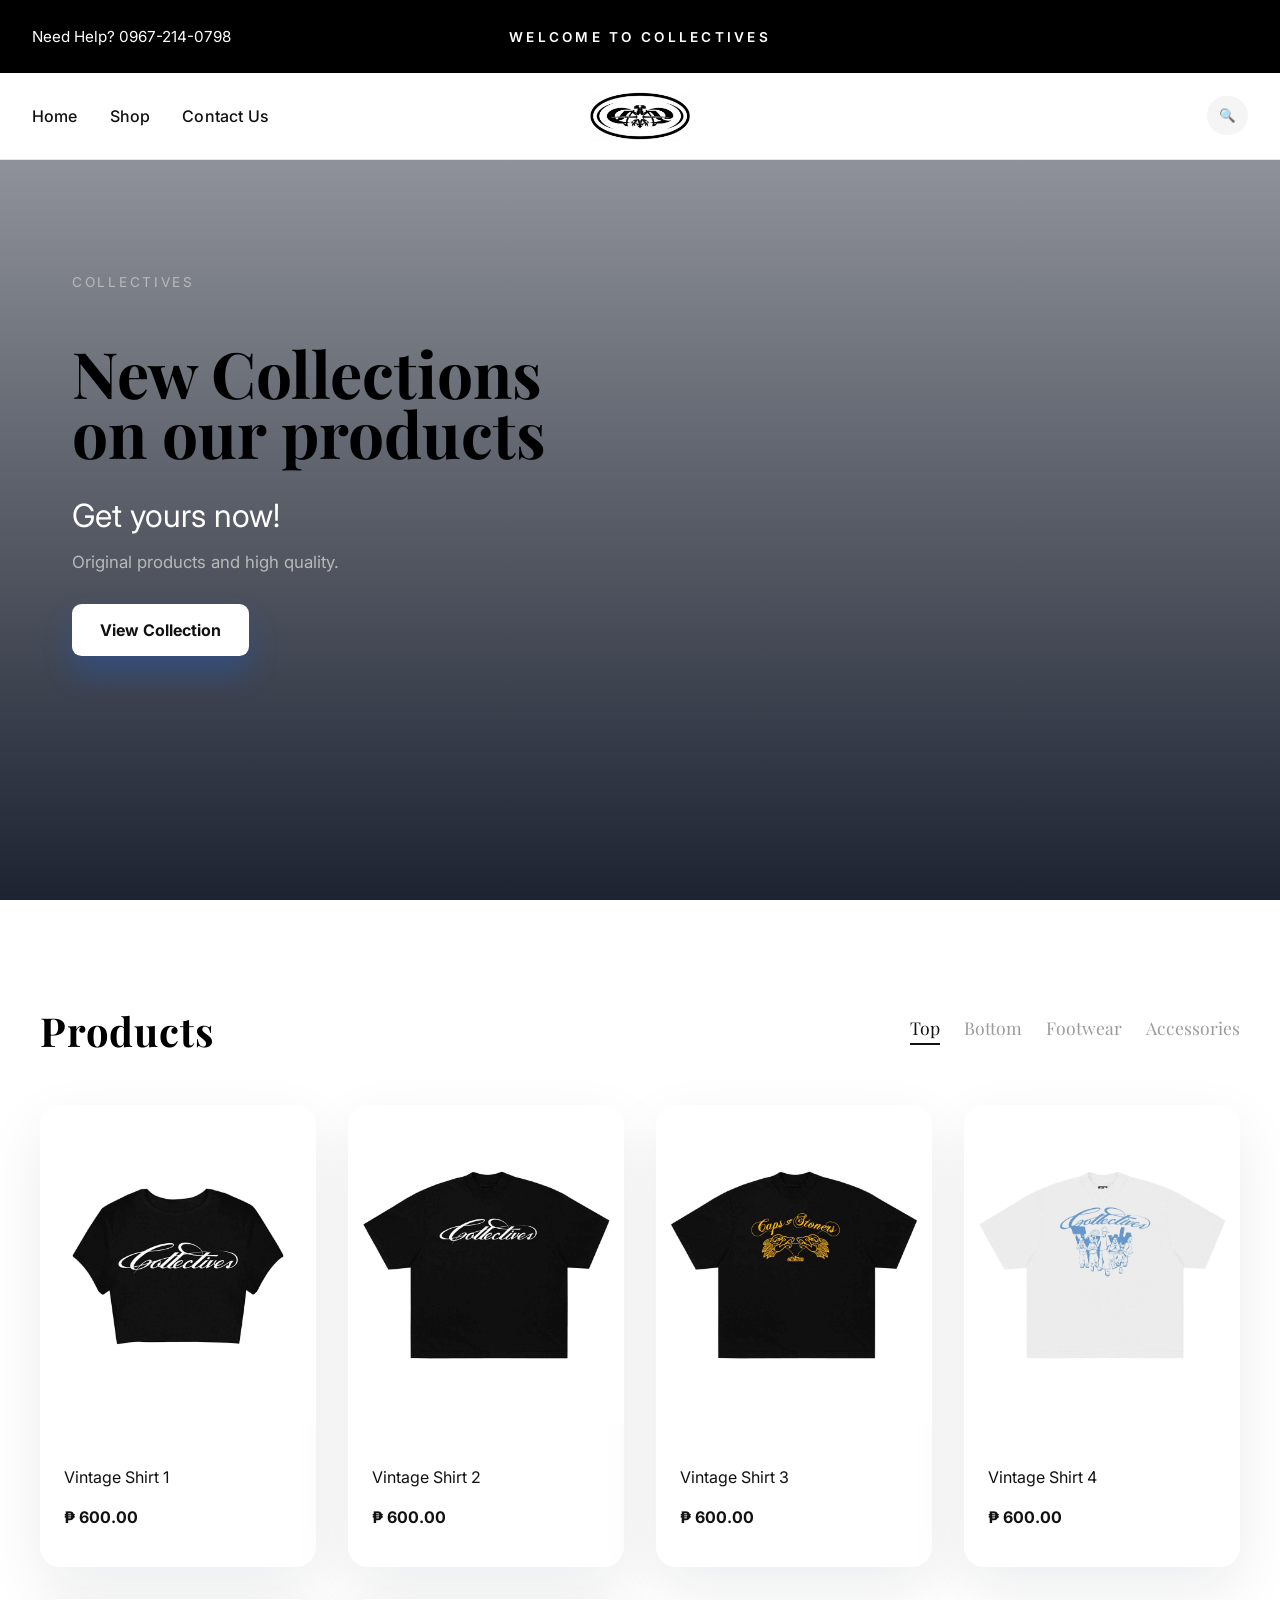
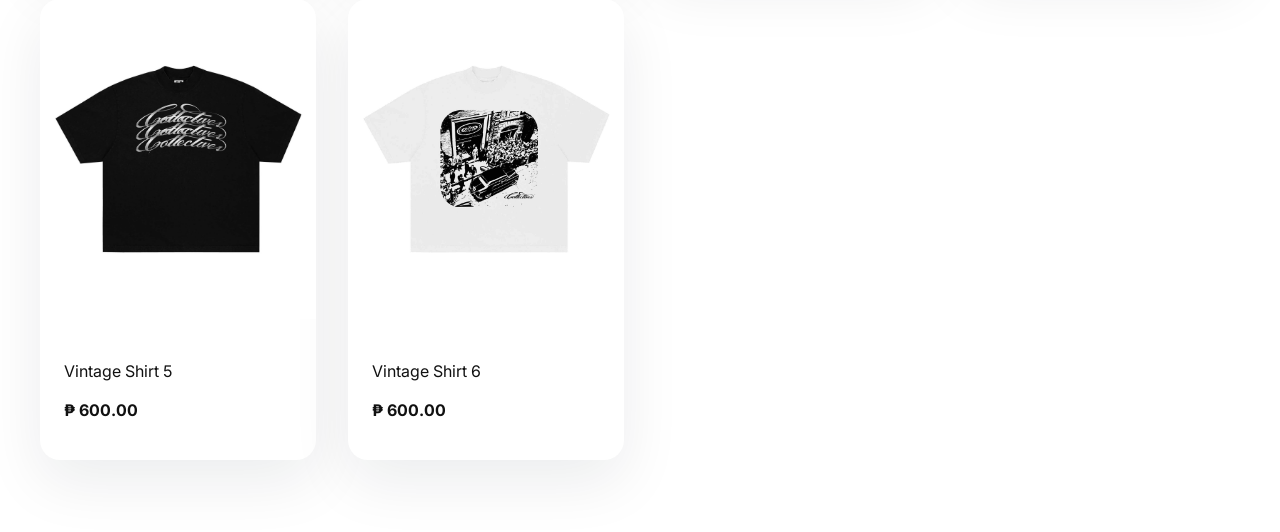
<file: CS/index.html>
<!DOCTYPE html>
<html lang="en">
<head>
  <meta charset="UTF-8">
  <meta name="viewport" content="width=device-width, initial-scale=1.0">
  <title>Daily Fabric</title>
  <link rel="preconnect" href="https://fonts.googleapis.com">
  <link rel="preconnect" href="https://fonts.gstatic.com" crossorigin>
  <link href="https://fonts.googleapis.com/css2?family=Inter:wght@400;500;600;700&family=Playfair+Display:wght@400;500;600;700;800&display=swap" rel="stylesheet">
  <link rel="stylesheet" href="styles.css">
</head>
<body class="home-page">
  <header class="site-header">
    <div class="topbar">
      <p>Need Help? 0967-214-0798</p> 
      <p class="topbar-center">WELCOME TO COLLECTIVES</p>
      <div class="top-actions">
      </div>
    </div>

    <div class="nav-bar">
      <nav class="main-nav">
        <a href="index.html">Home</a>
        <a href="#">Shop</a>
        <a href="contact.html">Contact Us</a>
      </nav>
      <a class="logo-link" href="index.html">
        <img class="logo-img" src="images/cslogo.jpg" alt="Collectives logo">
      </a>
      <div class="nav-icons">
        <button class="icon-button">🔍</button>
      </div>
    </div>
  </header>

  <section class="hero">
    <div class="hero-content">
      <p class="eyebrow">Collectives</p>
      <h1>New Collections on our products</h1>
      <p class="subtitle">Get yours now!</p>
      <p class="description">Original products and high quality.</p>
      <a class="cta-button" href="#products">View Collection</a>
    </div>
  </section>

  <section class="products-section" id="products">
    <div class="products-top">
      <h2>Products</h2>
      <div class="product-tabs">
        <a href="#" class="product-tab active" data-category="top">Top</a>
        <a href="#" class="product-tab" data-category="bottom">Bottom</a>
        <a href="#" class="product-tab" data-category="footwear">Footwear</a>
        <a href="#" class="product-tab" data-category="accessories">Accessories</a>
      </div>
    </div>

    <div class="product-grid">
      <article class="product-card category-top">
        <div class="product-image">
          <img class="front-img" src="images/shirt1front.jpg" alt="Shirt1 front">
          <img class="back-img" src="images/shirt1front.jpg" alt="Shirt1 back">
        </div>
        <div class="product-meta">
          <p class="product-name">Vintage Shirt 1</p>
          <p class="product-price">₱ 600.00</p>
        </div>
      </article>

      <article class="product-card category-top">
        <div class="product-image">
          <img class="front-img" src="images/shirt2front.jpg" alt="Shirt2 front">
          <img class="back-img" src="images/shirt2front.jpg" alt="Shirt2 back">
        </div>
        <div class="product-meta">
          <p class="product-name">Vintage Shirt 2</p>
          <p class="product-price">₱ 600.00</p>
        </div>
      </article>

      <article class="product-card category-top">
        <div class="product-image">
          <img class="front-img" src="images/shirt3front.jpg" alt="Shirt3 front">
          <img class="back-img" src="images/shirt3front.jpg" alt="Shirt3 back">
        </div>
        <div class="product-meta">
          <p class="product-name">Vintage Shirt 3</p>
          <p class="product-price">₱ 600.00</p>
        </div>
      </article>

      <article class="product-card category-top">
        <div class="product-image">
          <img class="front-img" src="images/shirt4front.jpg" alt="Shirt4 front">
          <img class="back-img" src="images/shirt4front.jpg" alt="Shirt4 back">
        </div>
        <div class="product-meta">
          <p class="product-name">Vintage Shirt 4</p>
          <p class="product-price">₱ 600.00</p>
        </div>
      </article>

      <article class="product-card category-top">
        <div class="product-image">
          <img class="front-img" src="images/shirt5front.jpg" alt="Shirt5 front">
          <img class="back-img" src="images/shirt5front.jpg" alt="Shirt5 back">
        </div>
        <div class="product-meta">
          <p class="product-name">Vintage Shirt 5</p>
          <p class="product-price">₱ 600.00</p>
        </div>
      </article>

      <article class="product-card category-top">
        <div class="product-image">
          <img class="front-img" src="images/shirt6front.jpg" alt="Shirt6 front">
          <img class="back-img" src="images/shirt6front.jpg" alt="Shirt6 back">
        </div>
        <div class="product-meta">
          <p class="product-name">Vintage Shirt 6</p>
          <p class="product-price">₱ 600.00</p>
        </div>
      </article>

      <article class="product-card category-bottom">
        <div class="product-image">
          <img class="back-img" src="images/short1back.jpg" alt="Short1 back">
          <img class="front-img" src="images/short1front.jpg" alt="Short1 front">
        </div>
        <div class="product-meta">
          <p class="product-name">Vintage '90s Tommy Hilfiger Light Washed Denim Shorts</p>
          <p class="product-price">₱ 600.00</p>
        </div>
      </article>

      <article class="product-card category-bottom out-of-stock">
        <div class="product-image">
          <img class="back-img" src="images/short2back.jpg" alt="Short2 back">
          <img class="front-img" src="images/short2front.jpg" alt="Short2 front">
          <span class="stock-label">Out of stock</span>
        </div>
        <div class="product-meta">
          <p class="product-name">Vintage Ralph Lauren Khaki Corduroy Shorts</p>
          <p class="product-price">₱ 600.00</p>
        </div>
      </article>

      <article class="product-card category-bottom">
        <div class="product-image">
          <img class="front-img" src="images/short3front.jpg" alt="Short3 front">
          <img class="back-img" src="images/short3back.jpg" alt="Short3 back">
        </div>
        <div class="product-meta">
          <p class="product-name">Vintage Ralph Lauren Chocolate Brown Corduroy Shorts</p>
          <p class="product-price">₱ 600.00</p>
        </div>
      </article>

    </div>
  </section>
  <script>
    const tabs = document.querySelectorAll('.product-tab');
    const cards = document.querySelectorAll('.product-card');

    function updateProductCategory(category) {
      cards.forEach(card => {
        if (card.classList.contains(`category-${category}`)) {
          card.classList.add('show');
        } else {
          card.classList.remove('show');
        }
      });
    }

    tabs.forEach(tab => {
      tab.addEventListener('click', event => {
        event.preventDefault();
        if (tab.classList.contains('active')) return;
        tabs.forEach(t => t.classList.remove('active'));
        tab.classList.add('active');
        cards.forEach(card => card.classList.remove('show'));
        setTimeout(() => {
          updateProductCategory(tab.dataset.category);
          // Scroll to products-top section to show heading and products
          const productsTop = document.querySelector('.products-top');
          productsTop.scrollIntoView({ behavior: 'smooth', block: 'nearest' });
        }, 100);
      });
    });

    updateProductCategory('top');

    // Add show class after a short delay for animation
    setTimeout(() => {
      cards.forEach(card => {
        if (card.classList.contains('category-top')) {
          card.classList.add('show');
        }
      });
    }, 100);

    // Page transition animation
    document.querySelectorAll('a[href]').forEach(link => {
      link.addEventListener('click', function(e) {
        const href = this.getAttribute('href');
        if (href && !href.startsWith('#') && !href.startsWith('http')) {
          e.preventDefault();
          document.body.classList.add('fade-out');
          setTimeout(() => {
            window.location.href = href;
          }, 300);
        }
      });
    });
  </script>
</body>
</html>
</file>
<file: CS/styles.css>
:root {
  --bg: #ffffff;
  --text: #111111;
  --muted: #b9b9b9;
  --accent: #111111;
  --panel: #f4f4f5;
  --topbar: #000000;
}

html {
  scroll-behavior: smooth;
}

body {
  font-family: 'Inter', system-ui, -apple-system, BlinkMacSystemFont, 'Segoe UI', sans-serif;
  background: var(--bg);
  color: var(--text);
  min-height: 100vh;
  animation: fadeIn 0.5s ease-in;
}

@keyframes fadeIn {
  from { opacity: 0; }
  to { opacity: 1; }
}

body.fade-out {
  animation: fadeOut 0.3s ease-out forwards;
}

@keyframes fadeOut {
  from { opacity: 1; }
  to { opacity: 0; }
}

h1, h2, h3, h4, h5, h6 {
  font-family: 'Playfair Display', serif;
  color: #000000;
}

.site-header {
  width: 100%;
  position: fixed;
  top: 0;
  left: 0;
  z-index: 10;
}

.topbar {
  display: grid;
  grid-template-columns: 1fr auto 1fr;
  align-items: center;
  padding: 0.75rem 2rem;
  background: var(--topbar);
  color: #ffffff;
  font-size: 0.95rem;
}

.topbar p:first-child {
  justify-self: start;
}

.topbar-center {
  justify-self: center;
  color: #ffffff;
  letter-spacing: 0.24em;
  font-size: 0.85rem;
  font-weight: 600;
}

.top-actions {
  justify-self: end;
}

.top-actions a {
  color: #ffffff;
  margin-left: 1.5rem;
  text-decoration: none;
}

.nav-bar {
  display: grid;
  grid-template-columns: 1fr auto 1fr;
  align-items: center;
  padding: 1.1rem 2rem;
  background: #ffffff;
  border-bottom: 1px solid #e6e6e6;
}

.brand {
  font-size: 1.65rem;
  font-weight: 800;
  letter-spacing: 0.15em;
  color: #111111;
}

.main-nav {
  display: flex;
  gap: 2rem;
  justify-self: start;
}

.main-nav a {
  color: #111111;
  text-decoration: none;
  font-weight: 500;
  letter-spacing: 0.01em;
}

.main-nav a.active {
  color: var(--accent);
}

.logo-link {
  display: flex;
  align-items: center;
  justify-content: center;
  justify-self: center;
}

.logo-img {
  display: block;
  height: 50px;
  width: auto;
}

.nav-icons {
  display: flex;
  align-items: center;
  gap: 0.9rem;
  justify-self: end;
}

.icon-button,
.cart-button {
  background: #f5f5f5;
  border: none;
  color: #111111;
  padding: 0.75rem;
  border-radius: 999px;
  cursor: pointer;
}

.cart-button {
  min-width: 4.5rem;
  font-weight: 600;
}

.hero {
  min-height: 100vh;
  background-image: url('https://images.unsplash.com/photo-1512436991641-6745cdb1723f?auto=format&fit=crop&w=1400&q=80');
  background-size: cover;
  background-position: center;
  display: flex;
  align-items: center;
  justify-content: flex-start;
  padding: 0 2rem;
}

.hero::before {
  content: '';
  position: absolute;
  inset: 0;
  background: linear-gradient(180deg, rgba(4,11,27,0.35) 0%, rgba(4,11,27,0.9) 100%);
  z-index: 0;
}

.hero-content {
  position: relative;
  z-index: 1;
  max-width: 610px;
  padding: 2rem;
}

.home-page .hero-content {
  color: #ffffff;
}

.home-page .cta-button {
  background: #ffffff;
  color: #111111;
}

.eyebrow {
  text-transform: uppercase;
  letter-spacing: 0.2em;
  color: var(--muted);
  margin-bottom: 1rem;
  font-size: 0.85rem;
}

.hero h1 {
  font-size: clamp(3rem, 5vw, 5.25rem);
  line-height: 0.95;
  margin-bottom: 1rem;
  max-width: 12ch;
}

.subtitle {
  font-size: 2rem;
  margin-bottom: 1rem;
}

.description {
  color: var(--muted);
  font-size: 1.05rem;
  margin-bottom: 2rem;
}

.cta-button {
  display: inline-block;
  background: var(--accent);
  color: #fff;
  padding: 1rem 1.75rem;
  border-radius: 0.6rem;
  text-decoration: none;
  font-weight: 700;
  box-shadow: 0 18px 30px rgba(11,99,255,0.24);
}

.products-section {
  background: #ffffff;
  color: #111111;
  padding: 6rem 2rem 4rem;
}

.products-top {
  display: flex;
  flex-wrap: wrap;
  align-items: center;
  justify-content: space-between;
  gap: 1.25rem;
  margin-bottom: 3rem;
}

.products-top h2 {
  font-size: clamp(2.5rem, 3vw, 3.5rem);
  letter-spacing: 0.02em;
  margin: 0;
}

.product-tabs {
  display: flex;
  flex-wrap: wrap;
  gap: 1.5rem;
}

.product-tab {
  color: #9b9b9b;
  text-decoration: none;
  font-family: 'Playfair Display', serif;
  font-size: 1.1rem;
  padding-bottom: 0.3rem;
  border-bottom: 2px solid transparent;
}

.product-tab.active,
.product-tab:hover {
  color: #111111;
  border-bottom-color: #111111;
}

.product-grid {
  display: grid;
  grid-template-columns: repeat(4, minmax(0, 1fr));
  gap: 2rem;
}

.product-card {
  background: #ffffff;
  border-radius: 1.25rem;
  overflow: hidden;
  box-shadow: 0 22px 60px rgba(15, 23, 42, 0.08);
  transition: transform 0.25s ease, box-shadow 0.25s ease, opacity 0.3s ease;
  opacity: 0;
  display: none;
}

.product-card.show {
  display: block;
  opacity: 1;
}

.product-card:hover {
  transform: translateY(-6px);
  box-shadow: 0 28px 70px rgba(15, 23, 42, 0.12);
}

.product-image {
  position: relative;
  overflow: hidden;
  height: 320px;
}

.product-image img {
  width: 100%;
  display: block;
  height: 320px;
  object-fit: cover;
  position: absolute;
  inset: 0;
  transition: opacity 0.35s ease, transform 0.35s ease;
}

.product-image .front-img {
  opacity: 1;
  transform: scale(1);
}

.product-image .back-img {
  opacity: 0;
  transform: scale(1.12);
}

.product-card:hover .front-img,
.product-card.image-swapped .front-img {
  opacity: 0;
  transform: scale(0.96);
}

.product-card:hover .back-img,
.product-card.image-swapped .back-img {
  opacity: 1;
  transform: scale(1);
}

.stock-label {
  position: absolute;
  top: 1rem;
  left: 1rem;
  padding: 0.5rem 0.85rem;
  background: rgba(255, 255, 255, 0.92);
  color: #111111;
  font-weight: 700;
  border-radius: 999px;
  font-size: 0.9rem;
}

.product-meta {
  padding: 1.5rem;
}

.product-name {
  font-size: 1rem;
  line-height: 1.6;
  color: #111111;
  margin-bottom: 1rem;
}

.product-price {
  font-weight: 700;
  color: #111111;
}

.out-of-stock .product-image::after {
  content: '';
  position: absolute;
  inset: 0;
  background: rgba(255,255,255,0.75);
}

@media (max-width: 1100px) {
  .product-grid {
    grid-template-columns: repeat(2, minmax(0, 1fr));
  }
}

@media (max-width: 700px) {
  .product-grid {
    grid-template-columns: 1fr;
  }
}

.contact-page {
  background: #f7f7f8;
  color: #111;
}

.page-shell {
  max-width: 1180px;
  margin: 0 auto;
  padding: 12rem 2rem 4rem;
}

.page-head {
  display: flex;
  justify-content: space-between;
  align-items: center;
  padding-bottom: 2rem;
  border-bottom: 1px solid #ececec;
}

.page-head h1 {
  font-size: clamp(2.5rem, 4vw, 3.5rem);
  margin-bottom: 0.5rem;
}

.breadcrumb {
  display: flex;
  align-items: center;
  gap: 0.75rem;
  color: #7b7b7b;
  font-size: 0.95rem;
}

.breadcrumb a {
  color: #111111;
  text-decoration: none;
}

.breadcrumb span {
  color: #7b7b7b;
}

.nav-bar a.active {
  color: var(--accent);
}

.contact-hero {
  display: grid;
  grid-template-columns: 1.3fr 1fr;
  gap: 3rem;
  align-items: center;
  padding: 4rem 0 3rem;
}

.contact-hero-copy {
  max-width: 620px;
}

.section-label {
  text-transform: uppercase;
  letter-spacing: 0.3em;
  color: var(--accent);
  font-size: 0.85rem;
  margin-bottom: 1rem;
}

.contact-hero h2 {
  font-size: clamp(2.75rem, 4vw, 4.5rem);
  margin-bottom: 1rem;
  color: #111;
  line-height: 1.05;
}

.section-description {
  max-width: 36rem;
  color: #575757;
  font-size: 1.05rem;
  line-height: 1.8;
}

.contact-hero-illustration img {
  width: 100%;
  border-radius: 1.5rem;
  box-shadow: 0 24px 80px rgba(25, 28, 43, 0.12);
}

.contact-grid {
  display: grid;
  grid-template-columns: 2fr 1fr;
  gap: 2rem;
}

.form-card,
.info-card {
  background: #fff;
  border-radius: 1.25rem;
  box-shadow: 0 20px 60px rgba(13, 20, 30, 0.06);
  padding: 2rem;
}

.form-card h2,
.info-card h2 {
  margin-bottom: 0.75rem;
  font-size: 1.9rem;
}

.form-note {
  color: #6b7280;
  margin-bottom: 1.75rem;
}

.field-row {
  margin-bottom: 1.5rem;
}

.field-row label {
  display: block;
  font-weight: 600;
  margin-bottom: 0.65rem;
}

.field-row label span {
  color: #dc2626;
}

.split-fields {
  display: grid;
  grid-template-columns: repeat(2, 1fr);
  gap: 1rem;
}

input,
textarea {
  width: 100%;
  border: 1px solid #d6d6d6;
  border-radius: 0.65rem;
  padding: 1rem 1rem;
  font: inherit;
  outline: none;
  color: #111;
  background: #fafafa;
}

textarea {
  resize: vertical;
  min-height: 170px;
}

.submit-button {
  margin-top: 0.5rem;
  background: #111;
  color: #fff;
  border: none;
  padding: 1rem 2rem;
  border-radius: 0.8rem;
  cursor: pointer;
  font-weight: 700;
}

.info-item {
  display: flex;
  align-items: center;
  gap: 1rem;
  margin-bottom: 1rem;
  color: #444444;
}

.info-item span {
  display: inline-flex;
  width: 2.5rem;
  height: 2.5rem;
  align-items: center;
  justify-content: center;
  border-radius: 0.9rem;
  background: #f0f4ff;
  color: #183bff;
  font-size: 1.05rem;
}

.info-item a {
  color: #111;
  text-decoration: none;
}

.social-block {
  margin-top: 2rem;
}

@media (max-width: 980px) {
  .contact-hero,
  .contact-grid {
    grid-template-columns: 1fr;
  }
  .page-shell {
    padding-top: 12rem;
  }
}

@media (max-width: 700px) {
  .topbar,
  .nav-bar {
    flex-direction: column;
    align-items: stretch;
    gap: 0.75rem;
  }
  .nav-bar {
    padding-bottom: 1rem;
  }
  .main-nav {
    flex-wrap: wrap;
    justify-content: center;
  }
  .split-fields {
    grid-template-columns: 1fr;
  }
}
</file>
